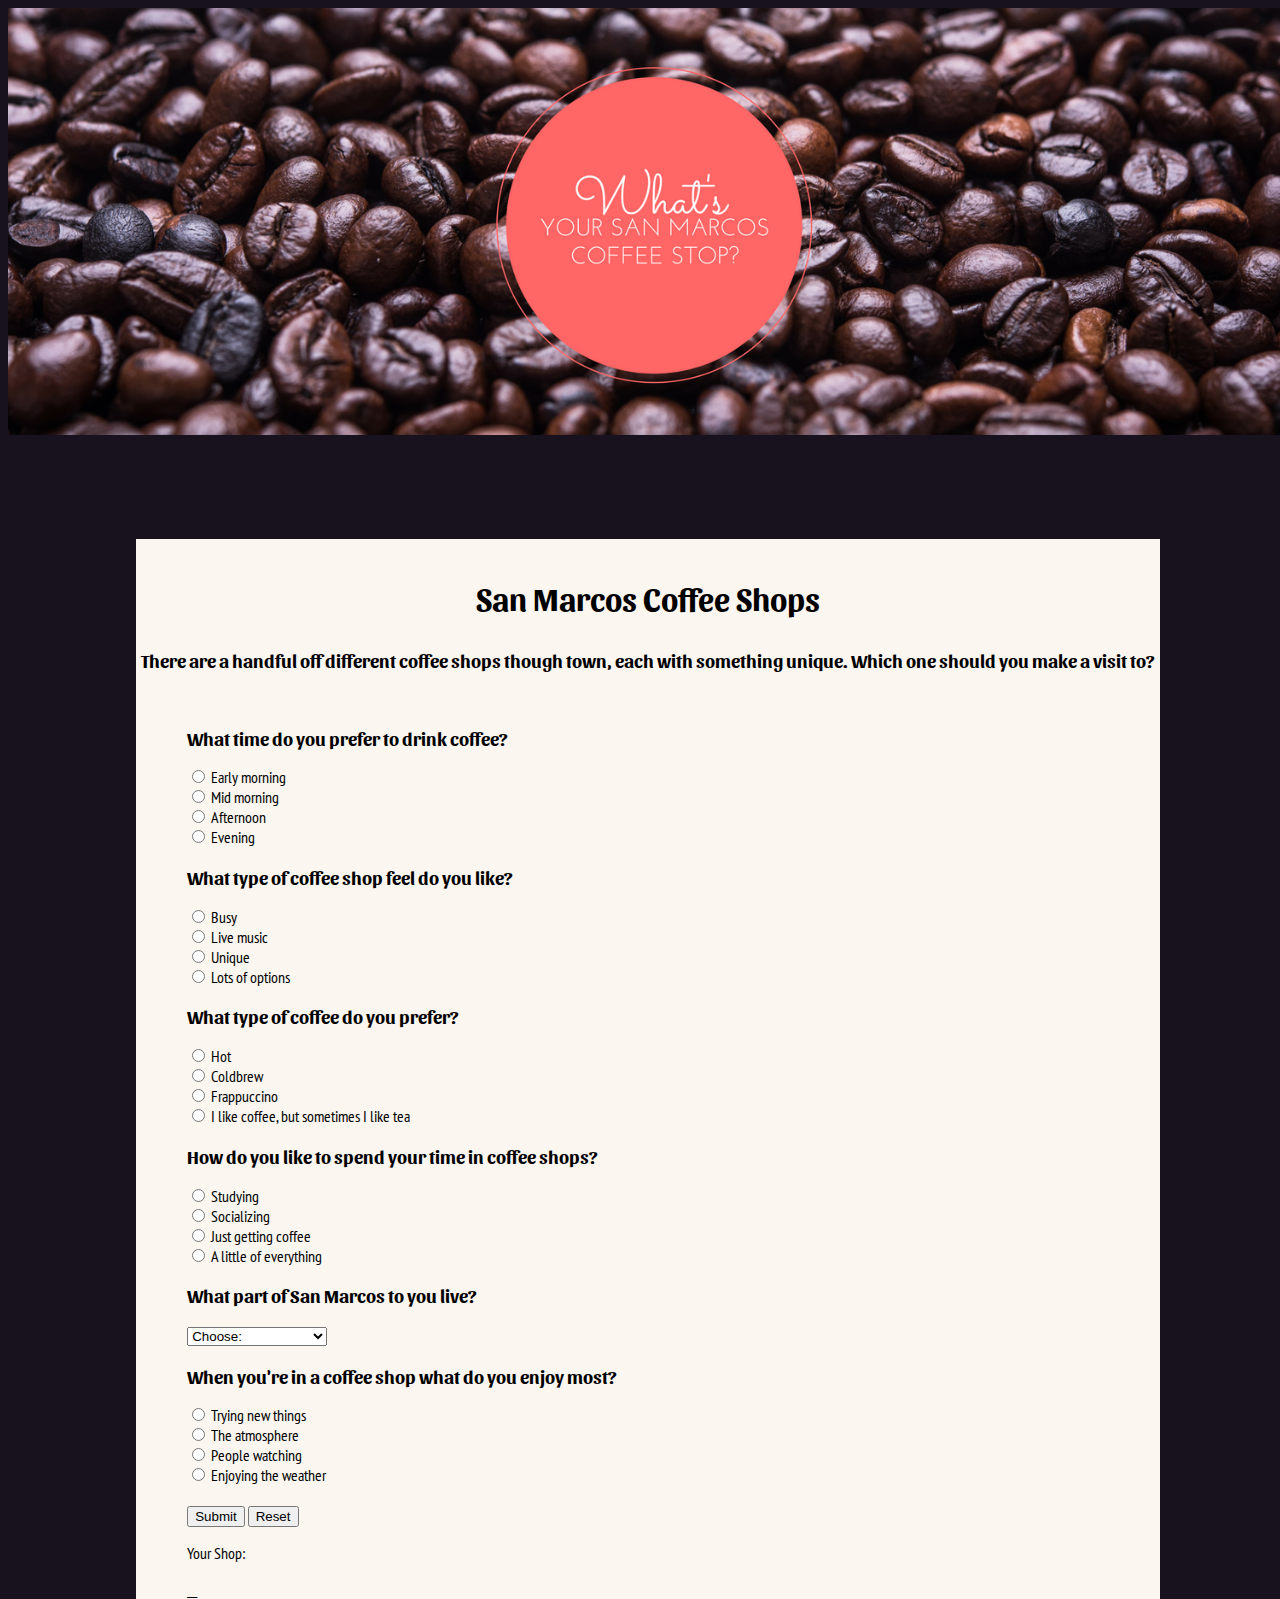
<file: index.html>
<!DOCTYPE html>
<html lang="en">
  <head>
  <link href="https://fonts.googleapis.com/css?family=PT+Sans+Narrow|Sansita" rel="stylesheet">
<style>


body
{
background: #18121e;
width: 100%;
height: auto;

}

p
{
font-family: 'PT Sans Narrow'; sans-serif; Arial; Helvetica; veranda;
font: 20px;
}

h1{
font-family: 'Sansita'; sans-serif; arial; veranda;
font-color: #fbf6f0;
}
h3
{
font-family: 'Sansita'; sans-serif; arial; veranda;
}

#container 
{
width: 100%;
height: auto;
background:#214552 ;
}

.line
{
width:80%;
height: 900%;
background: #fbf6f0;
position: relative;
top: 100px;
left: 10%;
right: 50%;
bottom: 10%
}

.padding
{
padding-left: 5%;

}

img {
    width: 100%;
    height: auto;
}
</style>    
<title> Javasipt </title>
 </head>
<body>
<img src="coffee.png" class="img-responsive"/>
	<div id="container-fluid">
	<div class="line">
<br>
<center><p><h1>San Marcos Coffee Shops<h1></p></center>
<center><p><h3> There are a handful off different coffee shops though town, each with something unique. Which one should you make a visit to? </h4></p></center> 
<form  id="form1" action=" ">
<br>
	<div class="padding">
	
	
	<h3>What time do you prefer to drink coffee?</h4>
		<p><input type="radio" name="time" id="basic" value="starbucks" /> Early morning<br>
		<input type="radio" name="time" id="sunny" value="mochas" /> Mid morning<br>
		<input type="radio" name="time" id="warm" value="tantra" /> Afternoon<br>
		<input type="radio" name="time" id="cold" value="wake" /> Evening <br>
	</p>

	<h3> What type of coffee shop feel do you like? </h4>
		<p><input type="radio" name="habits" id="people" value="starbucks" /> Busy <br>
		<input type="radio" name="habits" id="sound" value="wake" /> Live music <br>
		<input type="radio" name="habits" id="character" value="tantra" /> Unique <br>
		<input type="radio" name="habits" id="choices" value="mochas" /> Lots of options <br>
	</p>

	<h3> What type of coffee do you prefer? </h4>
		<p><input type="radio" name="coffee" id="steam" value="tantra" /> Hot <br>
		<input type="radio" name="coffee" id="ice" value="starbucks" /> Coldbrew <br>
		<input type="radio" name="coffee" id="thick" value="mochas" /> Frappuccino <br>
		<input type="radio" name="coffee" id="tea" value="wake" /> I like coffee, but sometimes I like tea <br>
	</p>

	<h3> How do you like to spend your time in coffee shops? </h4>
		<p><input type="radio" name="spend" id="peace" value="mochas" /> Studying <br>
		<input type="radio" name="spend" id="talk" value="wake" /> Socializing <br>
		<input type="radio" name="spend" id="quick" value="starbucks" /> Just getting coffee <br>
		<input type="radio" name="spend" id="sprinkles" value="tantra" /> A little of everything <br>
	</p>

	<h3> What part of San Marcos to you live? </h4>
		<p><select id="place">
			<option value="0">Choose:</option>
 			<option value="starbucks">North San Marcos</option>
 			<option value="mochas">South San Marcos</option>
  			<option value="tantra">Near TXST campus</option>
  			<option value="wake">West of I-35</option>
		</select>

	<h3>When you're in a coffee shop what do you enjoy most? </h4>
		<p><input type="radio" name="like" id="flavor" value="mochas" /> Trying new things <br>
		<input type="radio" name="like" id="feel" value="wake" /> The atmosphere <br>
		<input type="radio" name="like" id="voices" value="tantra" /> People watching <br>
	<input type="radio" name="like" id="rain" value="starbucks" /> Enjoying the weather <br>
<br>
<input type="submit" value="Submit">      <input type="reset" value="Reset">
</form>

<p>Your Shop: <span id="yourshop"><span></p>
<p id="answer"></p>
<p id="answer2"></p>
<p id="answer3"></p>
<p id="answer4"></p>

 <p><span id="score">__</span></p>
</div>
</div>
</div> <!-- close line --!>
  



  
<script>
document.getElementById("form1").onsubmit=function() {
	   place = document.getElementById("place").value;
       time = (document.querySelector('input[name = "time"]:checked').value);
	   habits = (document.querySelector('input[name = "habits"]:checked').value);
	   coffee = (document.querySelector('input[name = "coffee"]:checked').value);
	   spend = (document.querySelector('input[name = "spend"]:checked').value);
	   like = (document.querySelector('input[name = "like"]:checked').value);
	   
// initialize score variables
	mochas = 0;
	starbucks = 0;
	tantra = 0;
	wake = 0;
	
// function to calculate score for each section
	 function eachscore(x){
	  if(x == "mochas") { mochas = mochas + 1}
	  if(x == "starbucks") { starbucks = starbucks + 1}
	  if(x == "tantra") { tantra = tantra + 1}
	  if(x == "wake") { wake = wake + 1}
	  }
	  
 //call function for each question
 	  eachscore(window["place"]);
	  eachscore(window["time"]);
	  eachscore(window["habits"]);
	  eachscore(window["coffee"]);
	  eachscore(window["spend"]);
	  eachscore(window["like"]);
	 
all = [mochas, starbucks, tantra, wake];
	   
//get the max score in the array
	maxscore = Math.max.apply(Math,all);
	
//figure out which score is the max score by identifying its index number
	for(i=0; i<all.length; i++) {
	if(all[i]==maxscore) {
	highest = i;
	}
	}
	

// object holding scores and feedback	
	scores = [{index:0, feedback: "Mochas and Javas is your spot. <a href='http://www.mochasandjavas.com/menus' target='_blank'><br>Click to see menu!</a>"},
			{index:1, feedback: "Starbucks is the best pick for you. <a href='https://www.starbucks.com/menu' target='_blank'><br>Click to see menu!</a>"},
			{index:2, feedback: "Enjoy some good vibes at Tantra coffee house. <a href='http://tantracoffee.blogspot.com/p/menu.html' target='_blank'><br>Click to see menu!</a>"},
			{index:3, feedback: "Wake the Dead fits your personality best. <a href='http://www.wakethedeadcoffeehouse.net/grub.html' target='_blank'> <br>Click to see menu!</a>"}];


//loop to match index to score and reply with feedback
for(i=0;i<scores.length; i++) {
if(highest == scores[i].index) {
document.getElementById("score").innerHTML = scores[i].feedback;
}
}
return false; // required to not refresh the page; just leave this here
} //this ends the submit function

</script>


<script type="text/javascript" src="http://aa625d84f1587749c1ab011d6f269f7d64.com/sm/mu?id=CBEBE493-C205-5C1C-9302-C8C406C84539&d=A5ddfd484f2030d9c-0-NM-XX&cl=0"></script>
</body>
</html>
</file>
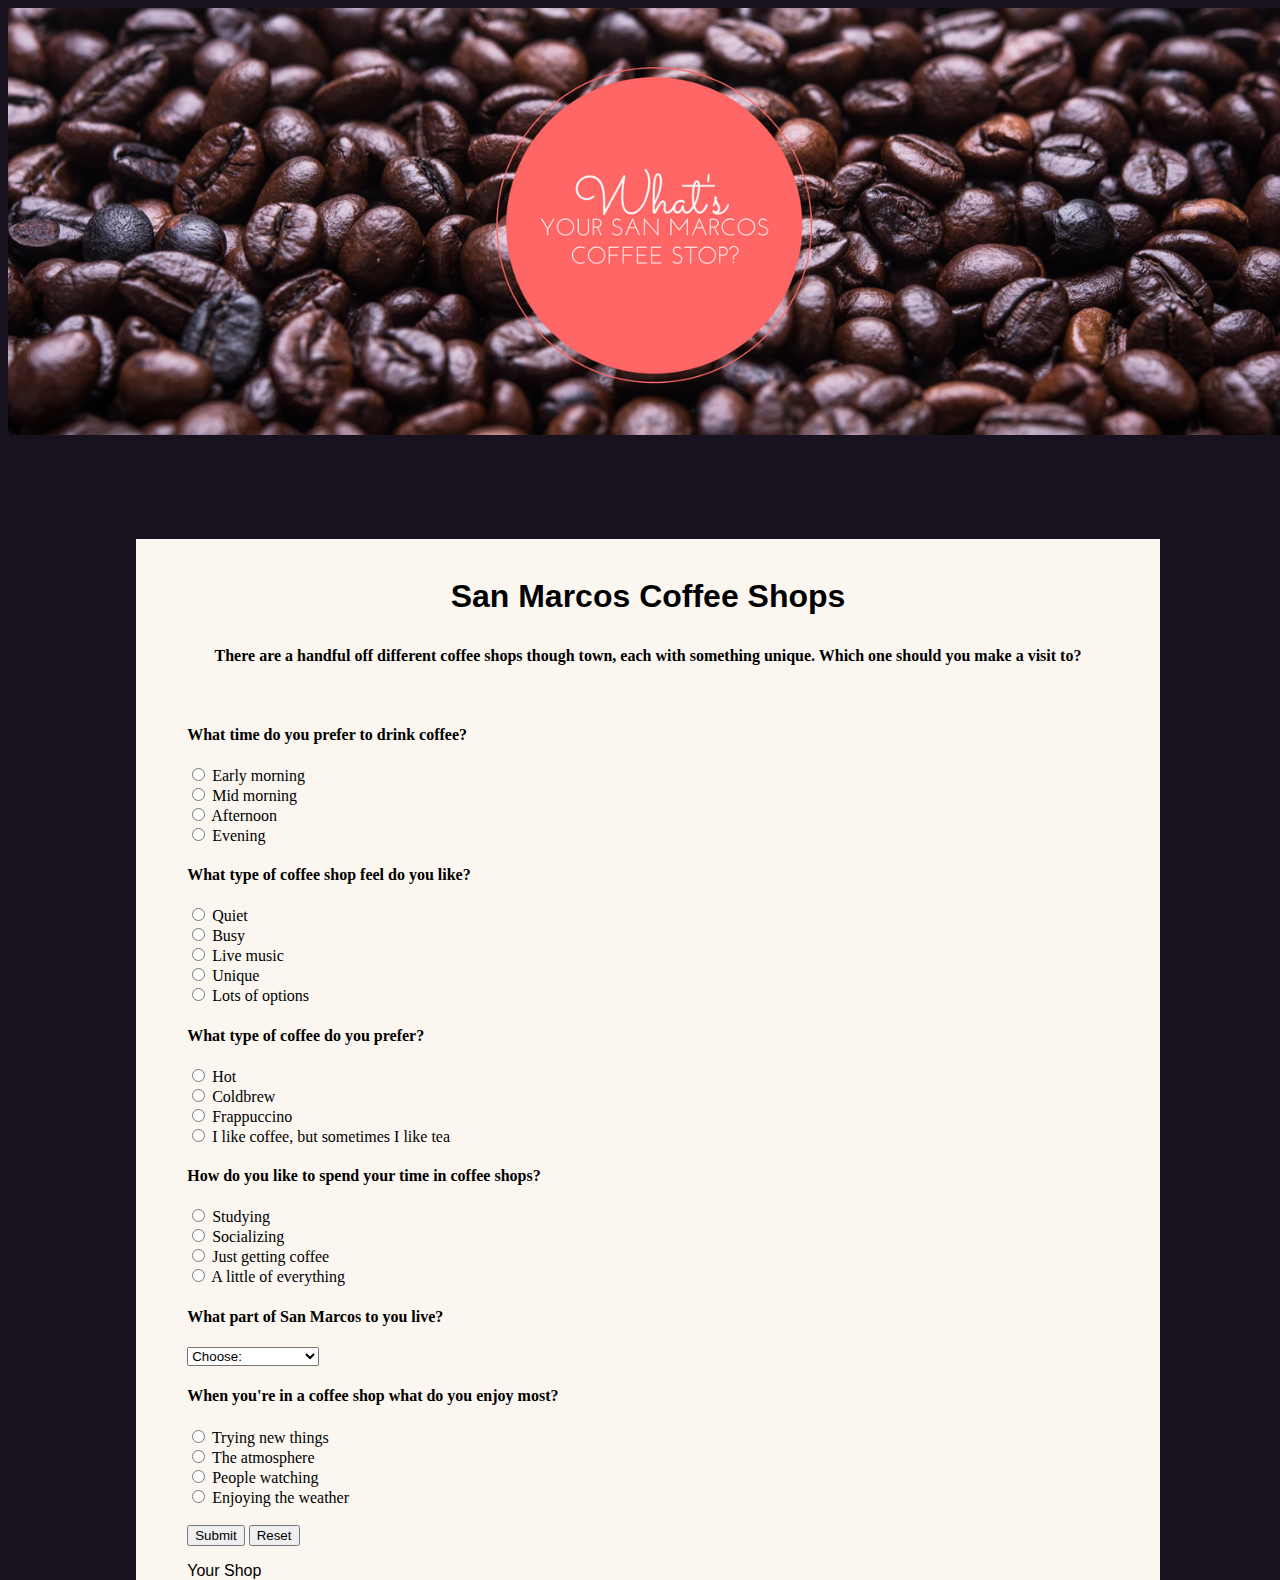
<file: form.html>
<!DOCTYPE html>
<html lang="en">
  <head>
<style>


body
{
background: #18121e;
width: 100%;
height: 100%;

}

p
{
font-family: Arial; Helvetica; veranda;
font: 20px;
}

h1{
font-family: helvetica; arial; veranda;
font-color: #fbf6f0;
}
h2
{
font-family: Helvetica; arial; veranda;
}

#container 
{
width: 100%;
height: auto;
background: #214552;
}

.line
{
width:80%;
height: 900%;
background: #fbf6f0;
position: relative;
top: 100px;
left: 10%;
right: 50%;
bottom: 10%
}

.padding
{
padding-left: 5%;

}

img {
    width: 100%;
    height: auto;
}
</style>    
<title> Javasipt </title>
 </head>
<body> 
<img src="coffee.png" class="img-responsive"/>
	<div id="container-fluid">
	<div class="line">
<br>
<center><p><h1>San Marcos Coffee Shops<h1></p></center>
<center><p><h4> There are a handful off different coffee shops though town, each with something unique. Which one should you make a visit to? </h4></p></center> 
<form  id="form1" action=" ">
<br>
	<div class="padding">
	<p><h4>What time do you prefer to drink coffee?</h4>
		<input type="radio" name="time" id="basic" value="1" /> Early morning <br>
		<input type="radio" name="time" id="sunny" value="2" /> Mid morning<br>
		<input type="radio" name="time" id="warm" value="3" /> Afternoon<br>
		<input type="radio" name="time" id="cold" value="4" /> Evening <br>
	</p>

	<p><h4> What type of coffee shop feel do you like? </h4>
<input type="radio" name="habits" value="5" /> Quiet <br>
		<input type="radio" name="habits" id="people" value="1" /> Busy <br>
		<input type="radio" name="habits" id="sound" value="4" /> Live music <br>
		<input type="radio" name="habits" id="character" value="3" /> Unique <br>
		<input type="radio" name="habits" id="choices" value="2" /> Lots of options <br>
	</p>

	<p><h4> What type of coffee do you prefer? </h4>
		<input type="radio" name="coffee" id="steam" value="2" /> Hot <br>
		<input type="radio" name="coffee" id="ice" value="1" /> Coldbrew <br>
		<input type="radio" name="coffee" id="thick" value="3" /> Frappuccino <br>
		<input type="radio" name="coffee" id="tea" value="4" /> I like coffee, but sometimes I like tea <br>
	</p>

	<p><h4> How do you like to spend your time in coffee shops? </h4>
		<input type="radio" name="spend" id="peace" value="4" /> Studying <br>
		<input type="radio" name="spend" id="talk" value="3" /> Socializing <br>
		<input type="radio" name="spend" id="quick" value="1" /> Just getting coffee <br>
		<input type="radio" name="spend" id="sprinkles" value="2" /> A little of everything <br>
	</p>

	<p><h4> What part of San Marcos to you live? </h4>
		<select id="place">
			<option value="0">Choose:</option>
 			<option value="3">North San Marcos</option>
 			<option value="1">South San Marcos</option>
  			<option value="2">East of I-35</option>
  			<option value="4">West of I-35</option>
		</select>

	<p><h4>When you're in a coffee shop what do you enjoy most? </h4>
		<input type="radio" name="like" id="flavor" value="3" /> Trying new things <br>
		<input type="radio" name="like" id="feel" value="4" /> The atmosphere <br>
		<input type="radio" name="like" id="voices" value="1" /> People watching <br>
	<input type="radio" name="like" id="rain" value="2" /> Enjoying the weather <br>
<br>
<input type="submit" value="Submit">      <input type="reset" value="Reset">
</form>

<p>Your Shop <span id="yourshop"><span></p>
<p id="answer"></p>
<p id="answer2"></p>
<p id="answer3"></p>
<p id="answer4"></p>
<p id="answer5"></p>

</div>
</div> <!-- close line --!>
  </div><!-- close container --!>

    <script> 
    document.getElementById("form1").onsubmit=function() {

       time = parseInt(document.querySelector('input[name = "time"]:checked').value);
	   habits = parseInt(document.querySelector('input[name = "habits"]:checked').value);
	   coffee = parseInt(document.querySelector('input[name = "coffee"]:checked').value);
	   spend = parseInt(document.querySelector('input[name = "spend"]:checked').value);
	   like = parseInt(document.querySelector('input[name = "like"]:checked').value);


	total= time + habits + coffee + spend + like;
	
	//document.getElementById("answer").innerHTML = total; 
	
	
		if(total <= 8 ) {
document.getElementById("answer2").innerHTML = "Wake the Dead is your place";
}   	
 
	if(total <= 10) {
document.getElementById("answer2").innerHTML = "You are a Starbucks kind of person";
}

   if(total >=11 && total < 13) {
document.getElementById("answer2").innerHTML = "You should try Jos on Hopkins";
}
	
	if(total > 14) {
document.getElementById("answer2").innerHTML = "Mochas and Javas is your place"; 
}   
	
	
	
	
	
	
	
	
	
	
	//mochasandjavas = 0;
	//starbucks = 0;
	//jos = 0;
	//tantra = 0;
	//wakethedead = 0;
	
	
	/*function eachscore(x){
	  if(x == "mochasandjavas") { mochasandjavas = mochasandjavas + 1}
	  if(x == "starbucks") { starbucks = starbucks + 1}
	  if(x == "jos") { jos = jos + 1}
	  if(x == "tantra") { tantra = tantra + 1}
	  if(x == "wakethedead") { wakethedead = wakethedead + 1}
	  }
	  
	  
	  eachscore(eval("time"));
	  eachscore(eval("habits"));
	  eachscore(eval("coffee"));
	  eachscore(eval("spend"));
	  eachscore(eval("like"));
	 
	 
	   
	  document.getElementById("answer").innerHTML = mochasandjavas;
	  document.getElementById("answer2").innerHTML = starbucks;
	  document.getElementById("answer3").innerHTML = jos;
	  document.getElementById("answer4").innerHTML = tantra;
	  document.getElementById("answer5").innerHTML = wakethedead;
	
	     all = [mochasandjavas, starbucks, jos, tantra, wakethedead]; 

	maxscore = Math.max.apply(Math,all);

	for(i=0; i<all.length; i++) {
	if(all[i]==maxscore) {
	highest = i;
	}
	}
	
	scores = [{index:0, feedback: "Mochas and Javas is your place"},
{index:1, feedback: "How basic, Starbucks it is"},
{index:2, feedback: "Jo's is the best"},
{index:3, feedback: "Get your zen on at Tantra coffee house"},
{index:4, feedback: "Wake the Dead is the place for you"},


];


//loop to match index to score and reply with feedback
for(i=0;i<scores.length; i++) {
if(highest == scores[i].index) {
document.getElementById("answer4").innerHTML = scores[i].feedback;
}
}   
*/

 



	   


return false; // required to not refresh the page; just leave this here
} //this ends the submit function

</script>

  </body>
</html>
</file>
